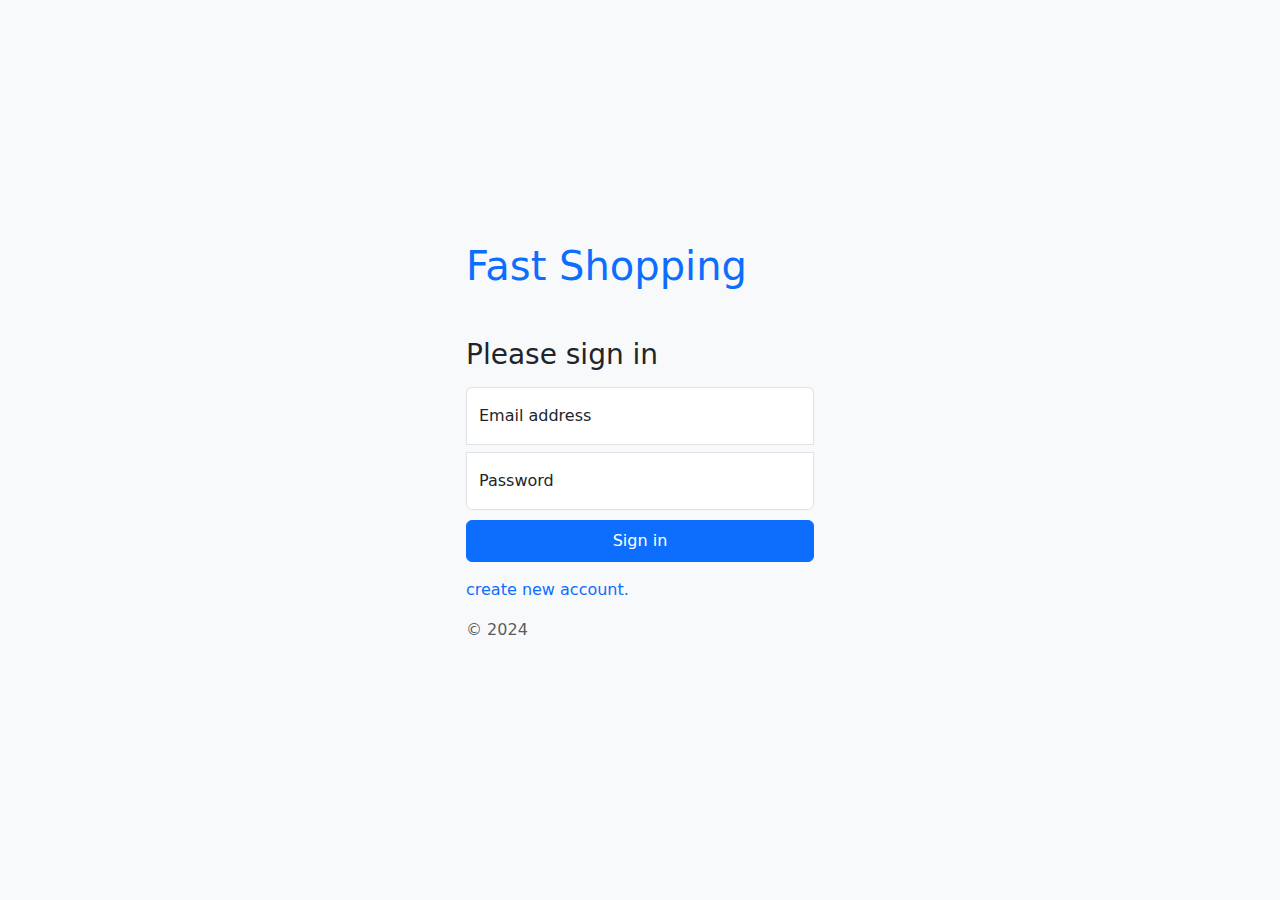
<file: index.html>
<!doctype html>
<html lang="en" data-bs-theme="auto">

<head>

  <meta charset="utf-8">
  <meta name="viewport" content="width=device-width, initial-scale=1">
  <meta name="description" content="">
  <title>FastShopp · My Products</title>


  <link href="css/bootstrap.min.css" rel="stylesheet">
  <!-- Custom styles for this template -->
  <link href="css/style.css" rel="stylesheet">
  <link rel="stylesheet" href="css/all.css">
</head>

<body>

  <main>
    <nav class="navbar fixed-top  navbar-expand-lg bg-body-tertiary shadow">
      <div class="container-fluid">
        <a class="navbar-brand" href="index.html">Fast Shopp</a>
        <button class="navbar-toggler" type="button" data-bs-toggle="collapse" data-bs-target="#navbarNavDropdown"
          aria-controls="navbarNavDropdown" aria-expanded="false" aria-label="Toggle navigation">
          <span class="navbar-toggler-icon"></span>
        </button>
        <div class="collapse navbar-collapse" id="navbarNavDropdown">
          <ul class="navbar-nav">
            <li class="nav-item">
              <a class="nav-link active" aria-current="page" href="index.html">Home</a>
            </li>
            <li class="nav-item">
              <a class="nav-link" href="#">Cars</a>
            </li>
            <li class="nav-item">
              <a class="nav-link" href="#">Phones</a>
            </li>

            <li class="nav-item dropdown shopping_cart">
              <a class="nav-link dropdown-toggle" href="#" role="button" data-bs-toggle="dropdown" aria-expanded="false">
                <i class="fas fa-shopping-cart"></i>
                <span class="badge"></span>
              </a>
              <ul class="dropdown-menu">
                <li class="carts_products"><div><p></p></div></li>
                <li><a class="dropdown-item" href="myProducts.html">My Products</a></li>
              </ul>
            </li>

            <li class="nav-item dropdown dropdown-left" id="userInfo">
              <a class="nav-link dropdown-toggle" href="#" role="button" data-bs-toggle="dropdown" aria-expanded="false"
                id="userNameNav">
                Dropdown link
              </a>
              <ul class="dropdown-menu">
                <li><a class="dropdown-item" href="#">Profile</a></li>
                <li><a class="dropdown-item" href="additems.html">Add Items</a></li>
                <li><a class="dropdown-item" id="logOut" href="login.html">Log Out</a></li>
              </ul>
            </li>
            <li class="nav-item">
              <a class="nav-link login" href="login.html">Login</a>
            </li>
          </ul>
        </div>
      </div>
    </nav>

    <div class="container px-4 py-5 mt-5" id="featured-3">
      <h2 class="pb-2 border-bottom">Phones</h2>
      <div class="row car_items mt-3 mb-3 ">
        

      </div>
    </div>



    <div class="b-example-divider"></div>

  </main>
  <script src="https://cdn.jsdelivr.net/npm/bootstrap@5.3.2/dist/js/bootstrap.bundle.min.js"
    crossorigin="anonymous"></script>

  <script src="js/script.js"></script>
</body>

</html>
</file>
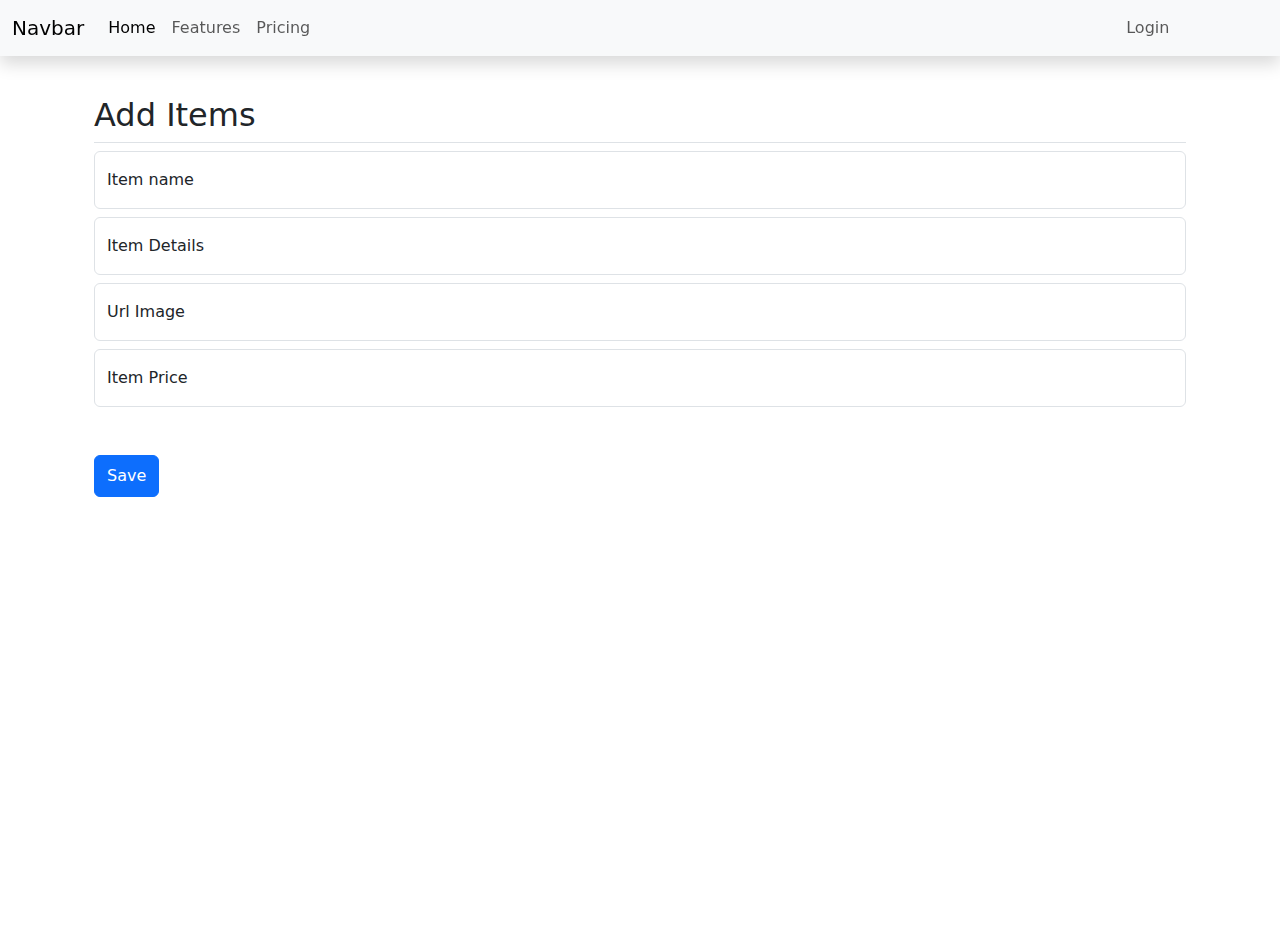
<file: additems.html>
<!doctype html>
<html lang="en" data-bs-theme="auto">

<head>

    <meta charset="utf-8">
    <meta name="viewport" content="width=device-width, initial-scale=1">
    <meta name="description" content="">
    <title>Shop · Add Items</title>


    <link href="css/bootstrap.min.css" rel="stylesheet">
    <!-- Custom styles for this template -->
    <link href="css/style.css" rel="stylesheet">
    <link href="css/all.css" rel="stylesheet">
</head>

<body>

    <main>
        <nav class="navbar fixed-top  navbar-expand-lg bg-body-tertiary shadow">
            <div class="container-fluid">
                <a class="navbar-brand" href="index.html">Navbar</a>
                <button class="navbar-toggler" type="button" data-bs-toggle="collapse"
                    data-bs-target="#navbarNavDropdown" aria-controls="navbarNavDropdown" aria-expanded="false"
                    aria-label="Toggle navigation">
                    <span class="navbar-toggler-icon"></span>
                </button>
                <div class="collapse navbar-collapse" id="navbarNavDropdown">
                    <ul class="navbar-nav">
                        <li class="nav-item">
                            <a class="nav-link active" aria-current="page" href="index.html">Home</a>
                        </li>
                        <li class="nav-item">
                            <a class="nav-link" href="#">Features</a>
                        </li>
                        <li class="nav-item">
                            <a class="nav-link" href="#">Pricing</a>
                        </li>
                        <li class="nav-item dropdown dropdown-left" id="userInfo">
                            <a class="nav-link dropdown-toggle" href="#" role="button" data-bs-toggle="dropdown"
                                aria-expanded="false" id="userNameNav">
                                Dropdown link
                            </a>
                            <ul class="dropdown-menu">
                                <li><a class="dropdown-item" href="#">Profile</a></li>
                                <li><a class="dropdown-item" href="additems.html">Add Items</a></li>
                                <li><a class="dropdown-item" href="login.html">Log Out</a></li>
                            </ul>
                        </li>
                        <li class="nav-item">
                            <a class="nav-link login" href="login.html">Login</a>
                        </li>
                    </ul>
                </div>
            </div>
        </nav>

        <div class="container px-4 py-5 mt-5" id="featured-3">
            <h2 class="pb-2 border-bottom">Add Items</h2>
            <main class="w-100 m-auto">
                <form>
                    <div class="form-floating">
                        <input type="text" class="form-control" id="itemName" placeholder="name@example.com">
                        <label for="floatingInput">Item name</label>
                    </div>
                    <div class="form-floating mt-2">
                        <input type="text" class="form-control" id="itemDetails" placeholder="name@example.com">
                        <label for="floatingInput">Item Details</label>
                    </div>
                    <div class="form-floating mt-2">
                        <input type="text" class="form-control" id="itemImage" placeholder="Password">
                        <label for="floatingPassword">Url Image</label>
                    </div>
                    <div class="form-floating mt-2">
                        <input type="number" class="form-control" id="itemPrice" placeholder="Password">
                        <label for="floatingPassword">Item Price</label>
                    </div>
    
                    <button class="btn btn-primary w-20 py-2 mt-5" type="submit" id="btnAddItems">Save</button>
                </form>
            </main>
        </div>






        <script src="https://cdn.jsdelivr.net/npm/bootstrap@5.3.2/dist/js/bootstrap.bundle.min.js"
            crossorigin="anonymous"></script>

            <script src="js/script.js"></script>
            <script src="js/addItems.js"></script>
</body>

</html>
</file>
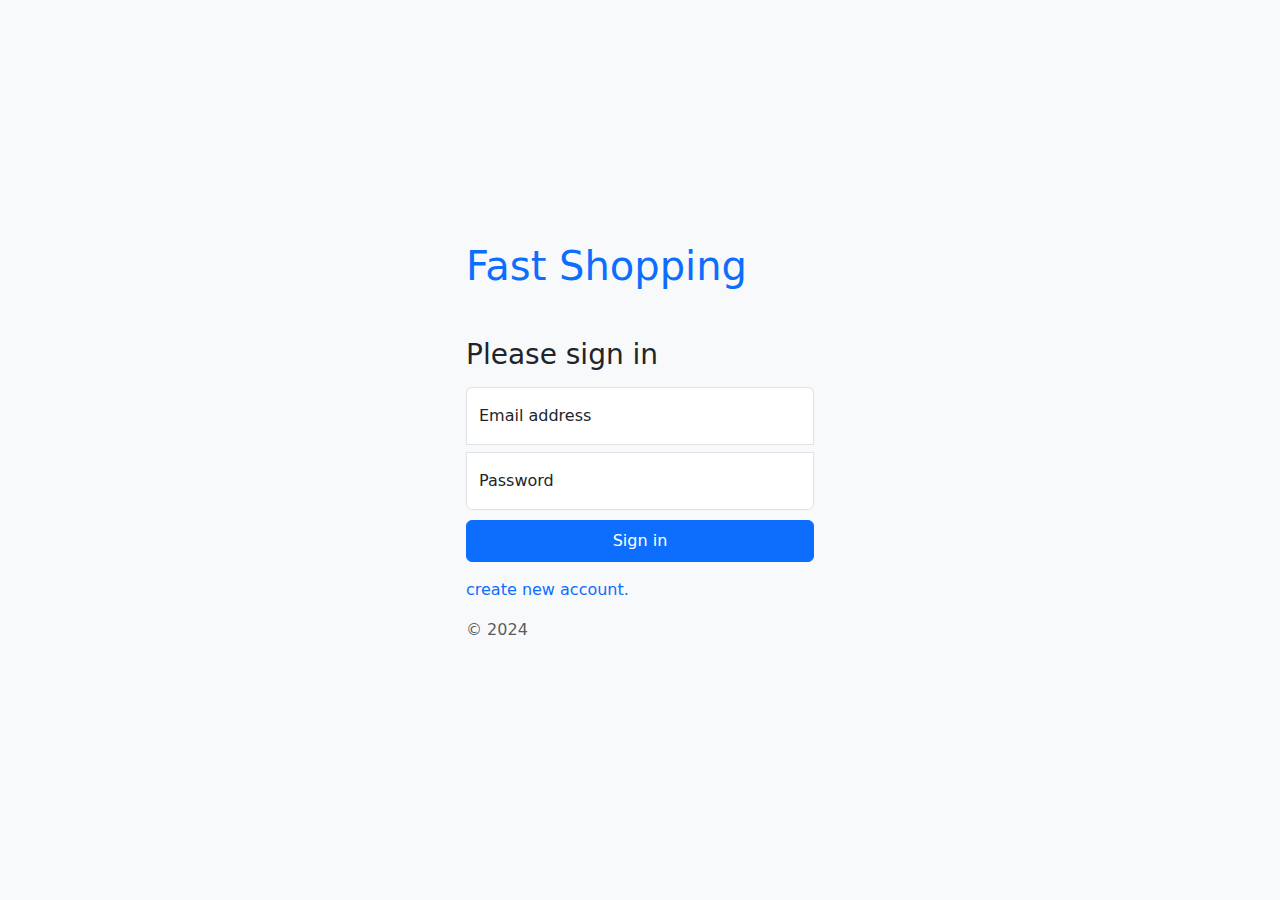
<file: login.html>
<!doctype html>
<html lang="en" data-bs-theme="auto">

<head>
  <meta charset="utf-8">
  <meta name="viewport" content="width=device-width, initial-scale=1">
  <title>FastShopp · login</title>
  <link href="css/bootstrap.min.css" rel="stylesheet">
  <!-- Custom styles for this template -->
  <link href="css/style.css" rel="stylesheet">
  <link href="css/all.css" rel="stylesheet">
</head>

<body class="d-flex align-items-center py-4 bg-body-tertiary">


  <main class="form-signin w-100 m-auto">
    <form>
      <h1 class="text-primary mb-5">Fast Shopping</h1>
      <h1 class="h3 mb-3 fw-normal">Please sign in</h1>

      <div class="form-floating">
        <input type="email" class="form-control" id="email" placeholder="name@example.com">
        <label for="floatingInput">Email address</label>
      </div>
      <div class="form-floating mt-2">
        <input type="password" class="form-control" id="password" placeholder="Password">
        <label for="floatingPassword">Password</label>
      </div>

      <div class="alert alert-danger msg_fill">Please fill all filelds.</div>
      <div class="alert alert-warning msg_error">email or password is incorrect.</div>
      <button class="btn btn-primary w-100 py-2 mb-3" type="submit" id="btnLogin">Sign in</button>
      <a href="signup.html" class="create_acc">create new account.</a>
      <p class="mt-3 mb-3 text-body-secondary">&copy; 2024</p>
    </form>
  </main>

  <script src="js/login.js"></script>
</body>

</html>
</file>
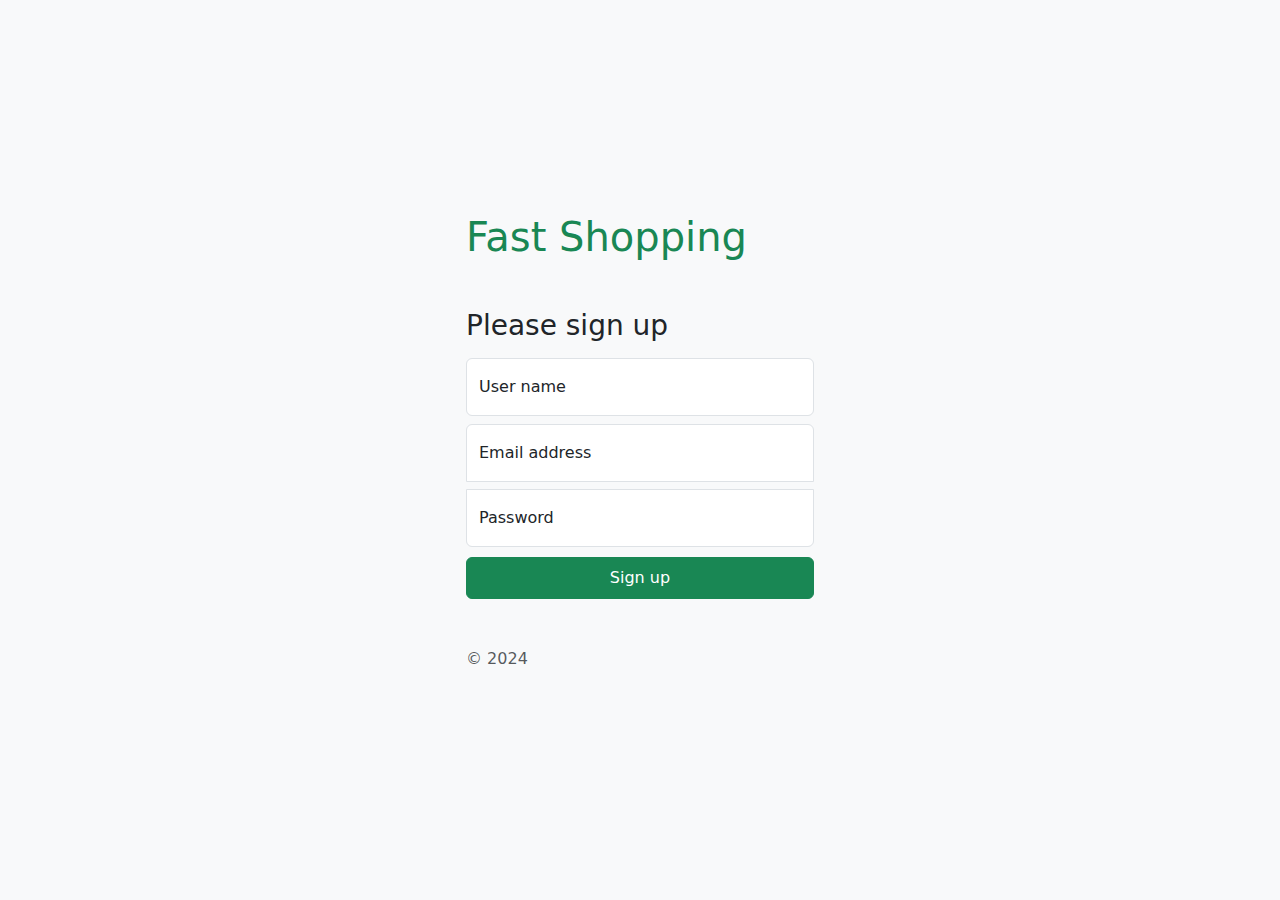
<file: signup.html>
<!doctype html>
<html lang="en" data-bs-theme="auto">

<head>
    <meta charset="utf-8">
    <meta name="viewport" content="width=device-width, initial-scale=1">
    <title>FastShopp · Signup</title>
    <link href="css/bootstrap.min.css" rel="stylesheet">
    <!-- Custom styles for this template -->
    <link href="css/style.css" rel="stylesheet">
</head>

<body class="d-flex align-items-center py-4 bg-body-tertiary">


    <main class="form-signin w-100 m-auto">
        <form>
            <h1 class="text-success mb-5">Fast Shopping</h1>
            <h1 class="h3 mb-3 fw-normal">Please sign up</h1>

            <div class="form-floating">
                <input type="text" class="form-control" id="userName" placeholder="name@example.com">
                <label for="floatingInput">User name</label>
            </div>
            <div class="form-floating mt-2">
                <input type="email" class="form-control" id="email" placeholder="name@example.com">
                <label for="floatingInput">Email address</label>
            </div>
            <div class="form-floating mt-2">
                <input type="password" class="form-control" id="password" placeholder="Password">
                <label for="floatingPassword">Password</label>
            </div>

            <div class="alert alert-danger msg_fill">Please fill all filelds.</div>
            <button class="btn btn-success w-100 py-2" type="submit" id="btnSginUp">Sign up</button>
            <p class="mt-5 mb-3 text-body-secondary">&copy; 2024</p>
        </form>
    </main>

    <script src="js/sginup.js"></script>

</body>

</html>
</file>
<file: css/style.css>
html,
body {
  height: 100%;
}

.form-signin {
  max-width: 380px;
  padding: 1rem;
}

.form-signin .form-floating:focus-within {
  z-index: 2;
}

.form-signin input[type="email"] {
  margin-bottom: -1px;
  border-bottom-right-radius: 0;
  border-bottom-left-radius: 0;
}

.form-signin input[type="password"] {
  margin-bottom: 10px;
  border-top-left-radius: 0;
  border-top-right-radius: 0;
}







.bd-placeholder-img {
  font-size: 1.125rem;
  text-anchor: middle;
  -webkit-user-select: none;
  -moz-user-select: none;
  user-select: none;
}

@media (min-width: 768px) {
  .bd-placeholder-img-lg {
    font-size: 3.5rem;
  }
}

.b-example-divider {
  width: 100%;
  height: 3rem;
  background-color: rgba(0, 0, 0, .1);
  border: solid rgba(0, 0, 0, .15);
  border-width: 1px 0;
  box-shadow: inset 0 .5em 1.5em rgba(0, 0, 0, .1), inset 0 .125em .5em rgba(0, 0, 0, .15);
}

.b-example-vr {
  flex-shrink: 0;
  width: 1.5rem;
  height: 100vh;
}

.bi {
  vertical-align: -.125em;
  fill: currentColor;
}

.nav-scroller {
  position: relative;
  z-index: 2;
  height: 2.75rem;
  overflow-y: hidden;
}

.nav-scroller .nav {
  display: flex;
  flex-wrap: nowrap;
  padding-bottom: 1rem;
  margin-top: -1px;
  overflow-x: auto;
  text-align: center;
  white-space: nowrap;
  -webkit-overflow-scrolling: touch;
}

.btn-bd-primary {
  --bd-violet-bg: #712cf9;
  --bd-violet-rgb: 112.520718, 44.062154, 249.437846;

  --bs-btn-font-weight: 600;
  --bs-btn-color: var(--bs-white);
  --bs-btn-bg: var(--bd-violet-bg);
  --bs-btn-border-color: var(--bd-violet-bg);
  --bs-btn-hover-color: var(--bs-white);
  --bs-btn-hover-bg: #6528e0;
  --bs-btn-hover-border-color: #6528e0;
  --bs-btn-focus-shadow-rgb: var(--bd-violet-rgb);
  --bs-btn-active-color: var(--bs-btn-hover-color);
  --bs-btn-active-bg: #5a23c8;
  --bs-btn-active-border-color: #5a23c8;
}

.bd-mode-toggle {
  z-index: 1500;
}

.bd-mode-toggle .dropdown-menu .active .bi {
  display: block !important;
}

.bd-placeholder-img {
  font-size: 1.125rem;
  text-anchor: middle;
  -webkit-user-select: none;
  -moz-user-select: none;
  user-select: none;
}

@media (min-width: 768px) {
  .bd-placeholder-img-lg {
    font-size: 3.5rem;
  }
}

.b-example-divider {
  width: 100%;
  height: 3rem;
  background-color: rgba(0, 0, 0, .1);
  border: solid rgba(0, 0, 0, .15);
  border-width: 1px 0;
  box-shadow: inset 0 .5em 1.5em rgba(0, 0, 0, .1), inset 0 .125em .5em rgba(0, 0, 0, .15);
}

.b-example-vr {
  flex-shrink: 0;
  width: 1.5rem;
  height: 100vh;
}

.bi {
  vertical-align: -.125em;
  fill: currentColor;
}

.nav-scroller {
  position: relative;
  z-index: 2;
  height: 2.75rem;
  overflow-y: hidden;
}

.nav-scroller .nav {
  display: flex;
  flex-wrap: nowrap;
  padding-bottom: 1rem;
  margin-top: -1px;
  overflow-x: auto;
  text-align: center;
  white-space: nowrap;
  -webkit-overflow-scrolling: touch;
}

.btn-bd-primary {
  --bd-violet-bg: #712cf9;
  --bd-violet-rgb: 112.520718, 44.062154, 249.437846;

  --bs-btn-font-weight: 600;
  --bs-btn-color: var(--bs-white);
  --bs-btn-bg: var(--bd-violet-bg);
  --bs-btn-border-color: var(--bd-violet-bg);
  --bs-btn-hover-color: var(--bs-white);
  --bs-btn-hover-bg: #6528e0;
  --bs-btn-hover-border-color: #6528e0;
  --bs-btn-focus-shadow-rgb: var(--bd-violet-rgb);
  --bs-btn-active-color: var(--bs-btn-hover-color);
  --bs-btn-active-bg: #5a23c8;
  --bs-btn-active-border-color: #5a23c8;
}

.bd-mode-toggle {
  z-index: 1500;
}

.bd-mode-toggle .dropdown-menu .active .bi {
  display: block !important;
}

.feature-icon {
  width: 4rem;
  height: 4rem;
  border-radius: .75rem;
}

.icon-square {
  width: 3rem;
  height: 3rem;
  border-radius: .75rem;
}

.text-shadow-1 {
  text-shadow: 0 .125rem .25rem rgba(0, 0, 0, .25);
}

.text-shadow-2 {
  text-shadow: 0 .25rem .5rem rgba(0, 0, 0, .25);
}

.text-shadow-3 {
  text-shadow: 0 .5rem 1.5rem rgba(0, 0, 0, .25);
}

.card-cover {
  background-repeat: no-repeat;
  background-position: center center;
  background-size: cover;
}

.feature-icon-small {
  width: 3rem;
  height: 3rem;
}

.collapse .dropdown-left {
  /* padding-left: 150px; */
  display: none;
}

.shopping_cart {
  margin-left: 600px;
  margin-right: 15px;
  /* font-size: 16px; */
  position: relative;
  display: none;
}

.shopping_cart .badge {
  background-color: green;
  position: absolute;
  font-size: 12px;
  border-radius: 50%;
  top: 4px;
  left: 23px;
  display: none;
}

.msg_fill, .msg_error {
  display: none;
}

.login {
  margin-left: 800px;
}

.create_acc {
  text-decoration: none;
}

.prduct_img {
  height: 200px;
  width: 100%;
  margin-bottom: 15px;
}

.car_items .col-md-3 {
  width: 24% !important;
}

.car_items .col-md-3 a{
  text-decoration: none;
  cursor: pointer;
}

.phone_pro_item {
  width: 32%;
  height: 450px;
}

.carts_products div {
  margin-left: 15px;
}

.cards_heart {
  font-size: 30px;
  margin-left: 150px;
  cursor: pointer;
}
</file>
